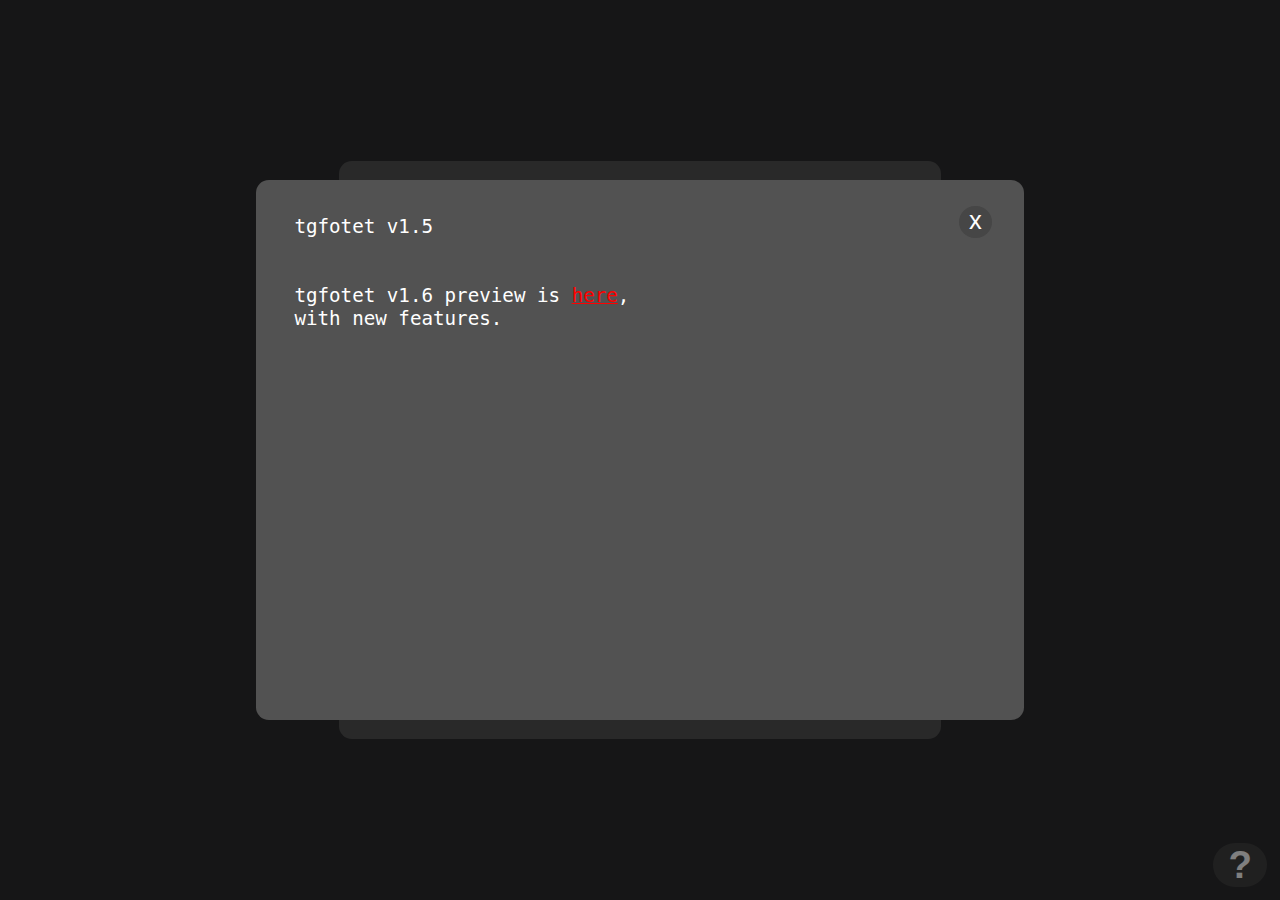
<file: index.html>
<!DOCTYPE html>
<html lang="en">
    <head>
        <meta charset="UTF-8">
        <meta http-equiv="X-UA-Compatible" content="IE=edge">
        <meta name="viewport" content="width=device-width, initial-scale=1.0">
        <link rel="stylesheet" href="styles.css">
        <script src="script.js" defer></script>
        <title>tgfotEt v1.5</title>
    </head>
    <body>
        <div class="UI" id="UI"></div>
        <button class="infobutton" id="infobutton" onclick="showinfo()">?</button>
        <button class="hide configbutton" id="configbutton" onclick="showconfig()"><object data="s.svg" id="Ssvg"></object></button>
        <button class="hide refreshbutton" id="refreshbutton" onclick="refreshpage()"><object data="r.svg" id="Rsvg"></object></button>
        <button class="hide" id="info" onclick="hideinfo()"></button>
        <button class="hide" id="config" onclick="hideconfig()"></button>
        <div id="infocontainer"></div>
        <div id="configcontainer"></div>
    </body>
</html>
</file>
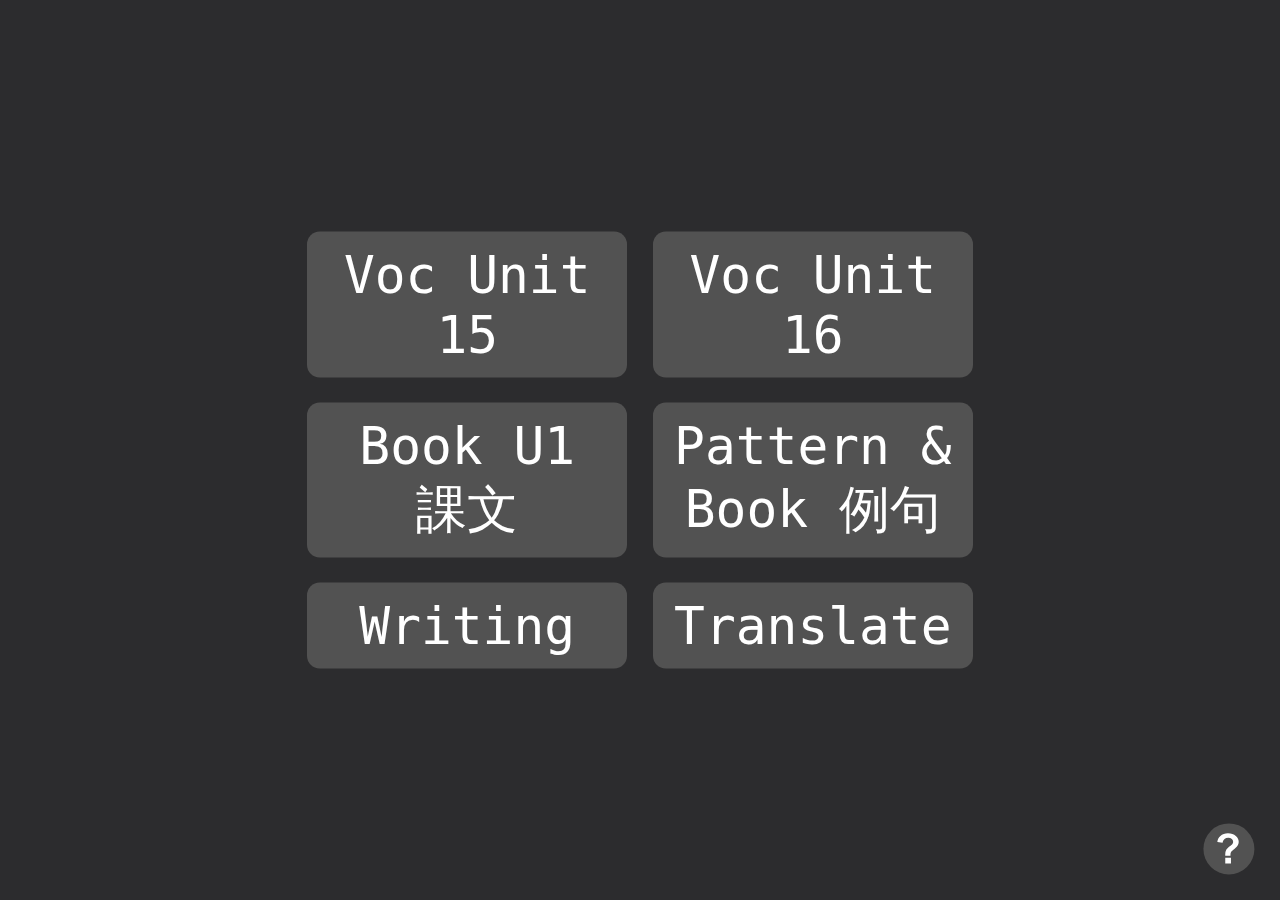
<file: prvw6/index.html>
<!DOCTYPE html>
<html lang="en">
    <head>
        <meta charset="UTF-8">
        <meta http-equiv="X-UA-Compatible" content="IE=edge">
        <meta name="viewport" content="width=device-width, initial-scale=1.0">
        <link rel="stylesheet" href="styles.css">
        <script src="script.js" defer></script>
        <title>tgfotEt v1.6</title>
    </head>
    <body>

    </body>
</html>
</file>
<file: styles.css>
* {
    box-sizing: border-box;
}

body{
    font-family: monospace;
    color: white;
    background-color: rgb(44, 44, 46);
    margin: 0;
    font-size: 2.5vmax;
    overflow: hidden;
}

.UI{
    display: flex;
    align-items: center;
    justify-content: center;
    min-height: 100vh;
}

.rates{
    position: absolute;
    top: 0;
    right: 0;
    font-size: 2vmax;
    background-color: rgb(65, 65, 65);
    padding: 0.5vmax 1vmax 0.5vmax 1vmax;
    border-bottom-left-radius: 1vmax;
}

.session{
    position: absolute;
    bottom: 0;
    font-size: 2vmax;
    background-color: rgb(65, 65, 65);
    padding: 0.5vmax 1vmax 2vmax 1vmax;
    border-top-left-radius: 1vmax;
    border-top-right-radius: 1vmax;
}

.sentence{
    background-color: rgb(82, 82, 82);
    padding: 1vmax;
    margin: 1vmax;
    border-radius: 1vmax;
}

.textline{
    position: relative;
    background-color: rgb(82,82,82);
}

.textbox{
    background-color: rgb(82,82,82);
    font-size: 2.5vmax;
    padding: 0;
    margin: 0;
    margin-left:-0.05vmax;
    border: none;
    border-bottom: 3px solid white;
    color: white;
    font-family: monospace;
}

input:focus{
    outline: 0;
}

.wrong{
    color:rgb(255, 115, 0);
}

.buttons{
    display: grid;
    grid-template-columns: 1fr;
}

.buttons button{
    margin: 2vmax;
    padding: 1vmax;
    font-size: 5vmax;
    border-radius: 1vmax;
    border: 0;
    background-color: rgb(82, 82, 82);
    color: white;
}

button:hover:not(#info, #config){
    background-color: rgb(100, 100, 100);
}

button:focus:not(#info, #config){
    background-color: rgb(150, 150, 150);
}

.back{
    position: absolute;
    top: 0;
    left: 0;
    padding: 0.5vmax 1vmax 0.5vmax 1vmax;
    border: none;
    border-bottom-right-radius: 1vmax;
    font-size: 2vmax;
    background-color: rgb(82, 82, 82);
    color: white;
}

.borderline{
    border-image: linear-gradient(to left, rgb(82,82,82) 1.4vmax, white 1.4vmax) 100% 1;
}

.infobutton{
    position: absolute;
    padding: 0vmax 1.2vmax 0vmax 1.2vmax;
    font-size: 3vmax;
    font-weight: 900;
    color: white;
    border: none;
    border-radius: 5vmax;
    background-color: rgb(65, 65, 65);
    bottom: 1vmax;
    right: 1vmax;
}

.configbutton, .refreshbutton{
    position: absolute;
    background-color: rgb(65, 65, 65);
    border: none;
    padding: 2.12vmax;
    border-radius: 5vmax;
}

.configbutton{
    bottom: 1vmax;
    right: 7vmax;
}

.refreshbutton{
    left: calc(50vw - 2.12vmax);
    top: 0.5vmax;
}

.info, .config{
    position: absolute;
    top: 0;
    left: 0;
    padding: 0 0 100vh 100vw;
    margin: 0;
    border: 0;
    background-color: rgba(0, 0, 0, 0.5);
}

.infotab, .configtab{
    position: absolute;
    top: 20vh;
    left: 20vw;
    width: 60vw;
    height: 60vh;
    background-color: rgb(82, 82, 82);
    border-radius: 1vmax;
}

.hideinfo, .hideconfig{
    position: absolute;
    top: calc(20vh + 2vmax);
    right: calc(20vw + 2.5vmax);
    font-size: 2vmax;
    padding: 0 0.8vmax 0.3vmax 0.8vmax;
    border: none;
    border-radius: 5vmax;
    background-color: rgb(70, 70, 70);
    color: white;
}

.hide{
    display: none;
}

.infocontent, .configcontent{
    position: absolute;
    width: 58vw;
    height: 58vh;
    overflow:scroll;
    overflow-x:hidden;
    padding: 2vmax;
    margin: 1vh 1vw 1vh 1vw;
    white-space: pre-wrap;
    font-size: 1.5vmax;
    color: white;
    text-align: left;
}

textarea{
    outline: 0;
    resize: none;
    background-color: rgb(68, 68, 68);
    border: none;
    border-radius: 1vmax;
    padding: 0.5vmax;
    color: white;
    font-size: 3vmax;
}

textarea:focus{
    outline: 0;
}

#Ssvg{
    width: 3vmax;
    height: 3vmax;
    position: absolute;
    top: 0.6vmax;
    left: 0.6vmax;
    pointer-events: none;
}

#Rsvg{
    width: 3vmax;
    height: 3vmax;
    position: absolute;
    top: 0.55vmax;
    left: 0.45vmax;
    pointer-events: none;
}
</file>
<file: prvw6/styles.css>
:root{
    --bg-color: rgb(44, 44, 46);
    --div-d-color: rgb(68, 68, 68);
    --div-color: rgb(82, 82, 82);
    --div-l-color: rgb(100, 100, 100);
    --bt-hover-color: rgb(110, 110, 110);
    --bt-click-color: rgb(150, 150, 150);
}

*{
    font-family: monospace;
    font-size: 1.4vmax;
    margin: 0;
}

::-webkit-scrollbar {
  width: 10px;
}

::-webkit-scrollbar-track {
  background: var(--div-l-color);
  border-radius: 10px;
}

::-webkit-scrollbar-thumb {
  background: var(--div-d-color); 
  border-radius: 10px;
}

::-webkit-scrollbar-thumb:hover {
  background: var(--bg-color); 
}

input::-webkit-input-placeholder {
    color: rgb(255, 255, 255); /*Change the placeholder color*/
    opacity: 0.4; /*Change the opacity between 0 and 1*/
}

html{
    margin: 0;
}

body{
    background-color: var(--bg-color);
    overflow: hidden;
    max-height: 100vh;
}

button{
    color: white;
    background-color: var(--div-color);
    outline: 0;
    border: 0;
}

button:hover:not(.info-bg-bt, .config-bg-bt){
    background-color: var(--bt-hover-color);
}

button:active:not(.info-bg-bt, .config-bg-bt){
    background-color: var(--bt-click-color);
}

.home-button-container{
    position: absolute;
    display: grid;
    justify-content: center;
    align-content: center;
    grid-template-columns: 50% 50%;
    /* white-space: nowrap; */
    gap: 2vmax;
    top: 50%;
    left: 50%;
    transform: translate(-50%, -50%);
}

.home-button{
    padding: 1vmax;
    font-size: min(4vmax, 4vw);
    border-radius: 1vmax;
}

.info-button{
    position: absolute;
    bottom: 0;
    right: 0;
    width: 4vmax;
    height: 4vmax;
    border-radius: 4vmax;
    transform: translate(-50%, -50%);
}

.config-button{
    position: absolute;
    bottom: 0;
    right: 0;
    width: 4vmax;
    height: 4vmax;
    border-radius: 4vmax;
    transform: translate(-50%, -200%);
}

.q-svg{
    position: absolute;
    width: 5vmax;
    height: 5vmax;
    transform: translate(-52%, -50%);
}

.x-svg{
    position: absolute;
    width: 1.5vmax;
    height: 1.5vmax;
    transform: translate(-50%, -50%);
}

.c-svg{
    position: absolute;
    width: 3.2vmax;
    height: 3.2vmax;
    transform: translate(-50%, -50%);
}

.svg{
    pointer-events: none;
}

.info, .config{
    position: absolute;
    width: 100vw;
    height: 100vh;
}

.info-bg-bt, .config-bg-bt{
    position: absolute;
    width: 100vw;
    height: 100vh;
    background-color: rgba(0, 0, 0, 0.3);
}

.info-content, .config-content{
    position: absolute;
    width: 60vw;
    height: 60vh;
    top: 50%;
    left: 50%;
    transform: translate(-50%, -50%);
    background-color: var(--div-color);
    border-radius: 1vmax;
}

.info-text, .config-text{
    background-color: transparent;
    color: white;
    position: absolute;
    width: calc(100% - 6vmax);
    height: calc(100% - 6vmax);
    padding: 3vmax;
}

.info-ex-bt, .config-ex-bt{
    position: absolute;
    top: calc(20vh + 2vmax);
    right: calc(20vw + 2vmax);
    width: 3vmax;
    height: 3vmax;
    background-color: var(--div-d-color);
    border-radius: 3vmax;
}

.bl-config-grid, .tr-config-grid{
    position: absolute;
    width: calc(100% - 6vmax);
    height: calc(100% - 6vmax);
    display: grid;
    grid-template-columns: 35% 65%;
    gap: 0.4vmax;
    overflow: hidden;
}

.bl-config-grid *, .tr-config-grid *{
    border: 0 solid var(--div-d-color);
}

.bl-config-grid{
    grid-template-rows: auto auto auto;
}

.tr-config-grid{
    grid-template-rows: auto auto auto;
}

.config-innercontent{
    grid-area: 1 / 2 / -1 / 2;
    border-width: 0 0 0 0.2vmax;
    padding: 0 2vmax;
    overflow-y: scroll;
    overflow-x: hidden;
    margin-right: 3vmax;
}

.config-segment-t{
    border-width: 0 0.2vmax 0.2vmax 0;
}

.config-segment-m{
    border-width: 0.2vmax 0.2vmax 0.2vmax 0;
}

.config-segment-b{
    border-width: 0.2vmax 0.2vmax 0 0;
}

.back{
    position: absolute;
    font-size: 2vmax;
    padding: 0.5vmax 1vmax;
    border-bottom-right-radius: 1vmax;
}

.tr-container{
    position: absolute;
    display: grid;
    justify-content: center;
    align-content: center;
    top: 50%;
    left: 50%;
    transform: translate(-50%, -50%);
}

.bl-container{
    position: absolute;
    background-color: var(--div-color);
    padding: 1vmax;
    border-radius: 1vmax;
    font-size: 2.5vmax;
    color: white;
    top: 50%;
    left: 50%;
    transform: translate(-50%, -50%);
}

.bl-textbox{
    color: white;
    background-color: transparent;
    outline: none;
    border: none;
    border-radius: 0;
    border-bottom: 0.2vmax solid white;
    font-size: 2.5vmax;
}

.tr-chi{
    font-size: 3vmax;
    color: white;
}

.tr-textarea{
    font-size: 3vmax;
    color: white;
    outline: none;
    border: none;
    background-color: var(--div-color);
    resize: none;
    padding: 1vmax;
    border-radius: 1vmax;
    overflow: hidden;
    width: 60vw;
    height: 20vh;
    margin: 1vmax 0;
}

.rates{
    position: absolute;
    font-size: 2vmax;
    padding: 0.5vmax 1vmax;
    background-color: var(--div-color);
    color: white;
    right: 0;
    border-bottom-left-radius: 1vmax;
}

.stats{
    position: absolute;
    background-color: var(--div-color);
    color: white;
    width: 50vmax;
    height: 4vmax;
    bottom: 0;
    left: 50%;
    transform: translate(-50%, 0);
    font-size: 2vmax;
    border-radius: 1vmax 1vmax 0 0;
}

.progress{
    position: relative;
    width: 40vmax;
    height: 2vmax;
    top: 50%;
    left: 50%;
    transform: translate(-50%, -50%);
    border-radius: 0.5vmax;
    background-color: #8a9895;
    overflow: hidden;
}

.progress-filled{
    width: 0%;
    height: 100%;
    background-color: #00997d;
    border-right: 2px solid #0f4f43;
    transition: all 0.2s;
}

.progress-text{
    position: absolute;
    top: 50%;
    right: 0;
    transform: translate(-20%, -50%);
    font-size: 2vmax;
}

.reset-button{
    position: relative;
    border: 0.3vmax solid rgb(57, 57, 57);
    border-radius: 1vmax;
    font-size: 2vmax;
    top: 50%;
    left: 50%;
    transform: translate(-50%, -50%);
    color: rgb(255, 115, 0);
}

.switch-container{
    position: relative;
    display: grid;
    justify-content: center;
    align-content: center;
    top: 50%;
    left: 50%;
    transform: translate(-50%, -50%);
}

.switch-box{
    width: 25vmax;
    height: 4vmax;
    padding: 1vmax;
}

.switch{
    position: relative;
    display: inline-block;
    width: 3vmax;
    height: 1.5vmax;
}

.switch input{
    opacity: 0;
    width: 0;
    height: 0;
}

.slider{
    position: absolute;
    cursor: pointer;
    top: 0;
    left: 0;
    right: 0;
    bottom: 0;
    border-radius: 1.5vmax;
    background-color: rgb(159, 159, 159);
    -webkit-transition: .2s;
    transition: .2s;
}
  
.slider:before{
    position: absolute;
    content: "";
    height: 1.2vmax;
    width: 1.2vmax;
    left: 0.225vmax;
    bottom: 0.15vmax;
    border-radius: 50%;
    background-color: white;
    -webkit-transition: .2s;
    transition: .2s;
}
  
input:checked + .slider {
    background-color: #1bcb96;
}
  
input:focus + .slider {
    box-shadow: 0 0 1px #2196F3;
}
  
input:checked + .slider:before {
    transform: translateX(1.35vmax);
}

.incorrect{
    color: rgb(255, 115, 0);
}
</file>
